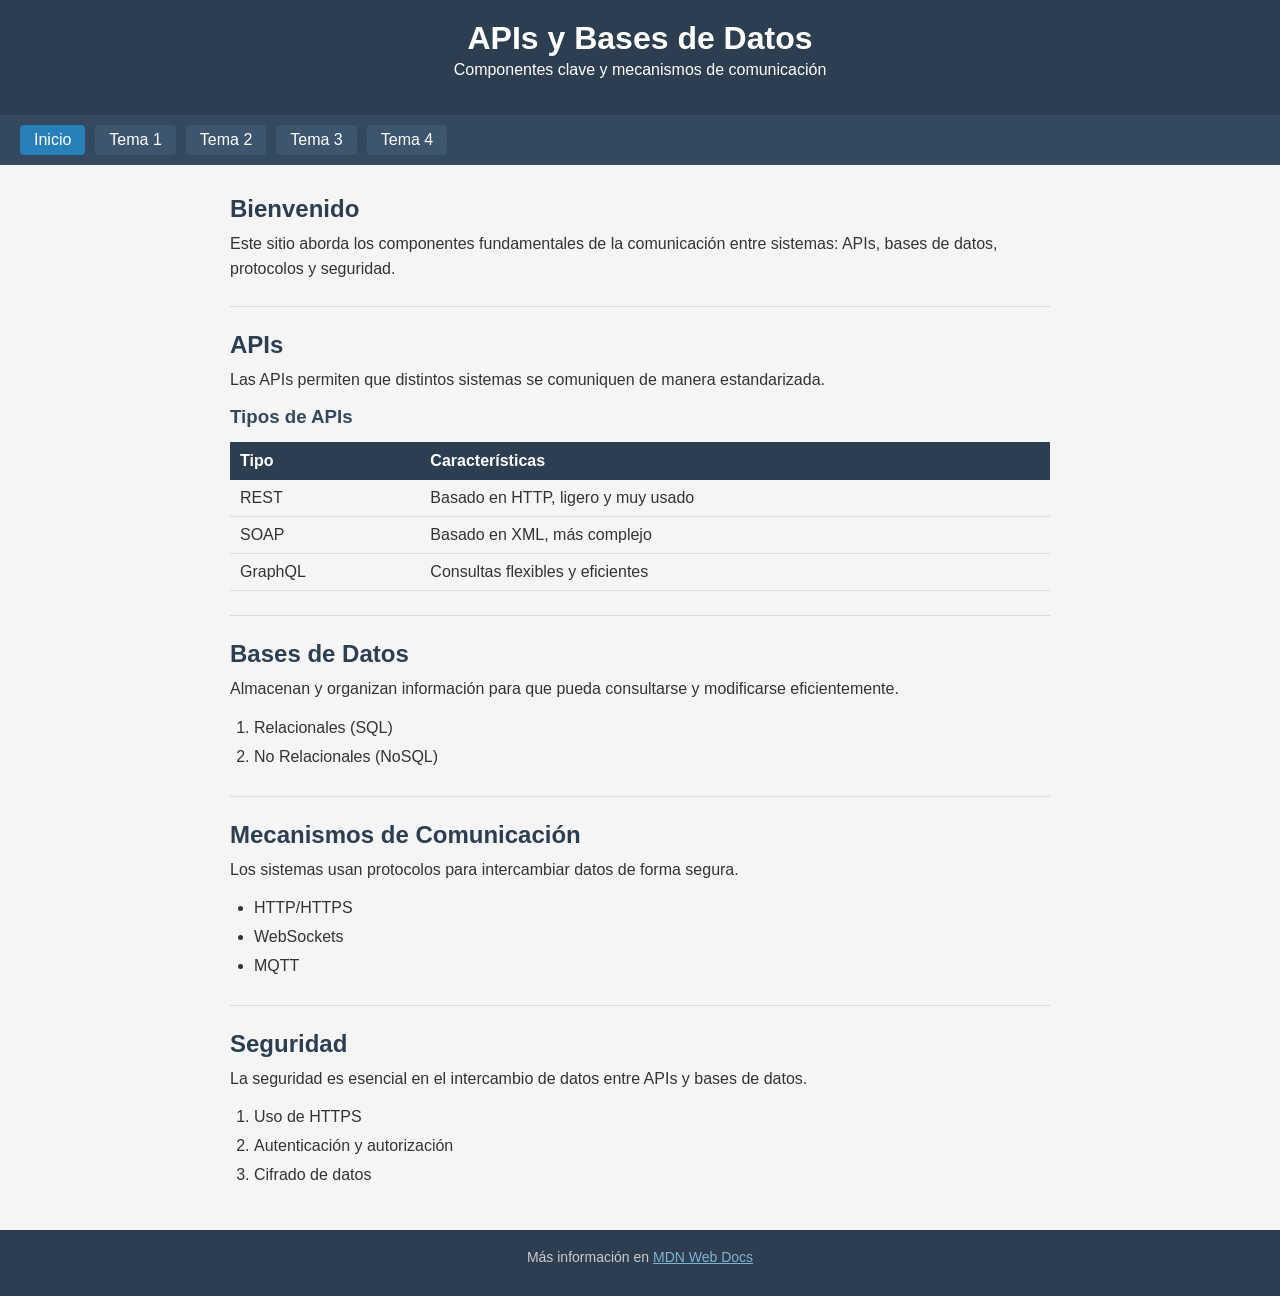
<file: index.html>
<!DOCTYPE html>
<html lang="es">
<head>
  <meta charset="UTF-8">
  <meta name="viewport" content="width=device-width, initial-scale=1.0">
  <title>APIs y Bases de Datos</title>
  <link rel="stylesheet" href="style.css">
</head>
<body>

<header>
  <h1>APIs y Bases de Datos</h1>
  <p>Componentes clave y mecanismos de comunicación</p>
</header>

<nav>
  <a href="index.html">Inicio</a>
  <a href="tema1.html">Tema 1</a>
  <a href="tema2.html">Tema 2</a>
  <a href="tema3.html">Tema 3</a>
  <a href="tema4.html">Tema 4</a>
</nav>

<main>
  <h2>Bienvenido</h2>
  <p>Este sitio aborda los componentes fundamentales de la comunicación entre sistemas: APIs, bases de datos, protocolos y seguridad.</p>

  <hr>

  <h2>APIs</h2>
  <p>Las APIs permiten que distintos sistemas se comuniquen de manera estandarizada.</p>
  <h3>Tipos de APIs</h3>
  <table>
    <tr><th>Tipo</th><th>Características</th></tr>
    <tr><td>REST</td><td>Basado en HTTP, ligero y muy usado</td></tr>
    <tr><td>SOAP</td><td>Basado en XML, más complejo</td></tr>
    <tr><td>GraphQL</td><td>Consultas flexibles y eficientes</td></tr>
  </table>

  <hr>

  <h2>Bases de Datos</h2>
  <p>Almacenan y organizan información para que pueda consultarse y modificarse eficientemente.</p>
  <ol>
    <li>Relacionales (SQL)</li>
    <li>No Relacionales (NoSQL)</li>
  </ol>

  <hr>

  <h2>Mecanismos de Comunicación</h2>
  <p>Los sistemas usan protocolos para intercambiar datos de forma segura.</p>
  <ul>
    <li>HTTP/HTTPS</li>
    <li>WebSockets</li>
    <li>MQTT</li>
  </ul>

  <hr>

  <h2>Seguridad</h2>
  <p>La seguridad es esencial en el intercambio de datos entre APIs y bases de datos.</p>
  <ol>
    <li>Uso de HTTPS</li>
    <li>Autenticación y autorización</li>
    <li>Cifrado de datos</li>
  </ol>
</main>

<footer>
  <p>Más información en <a href="https://developer.mozilla.org/es/" target="_blank">MDN Web Docs</a></p>
</footer>

<script src="script.js"></script>
</body>
</html>
</file>
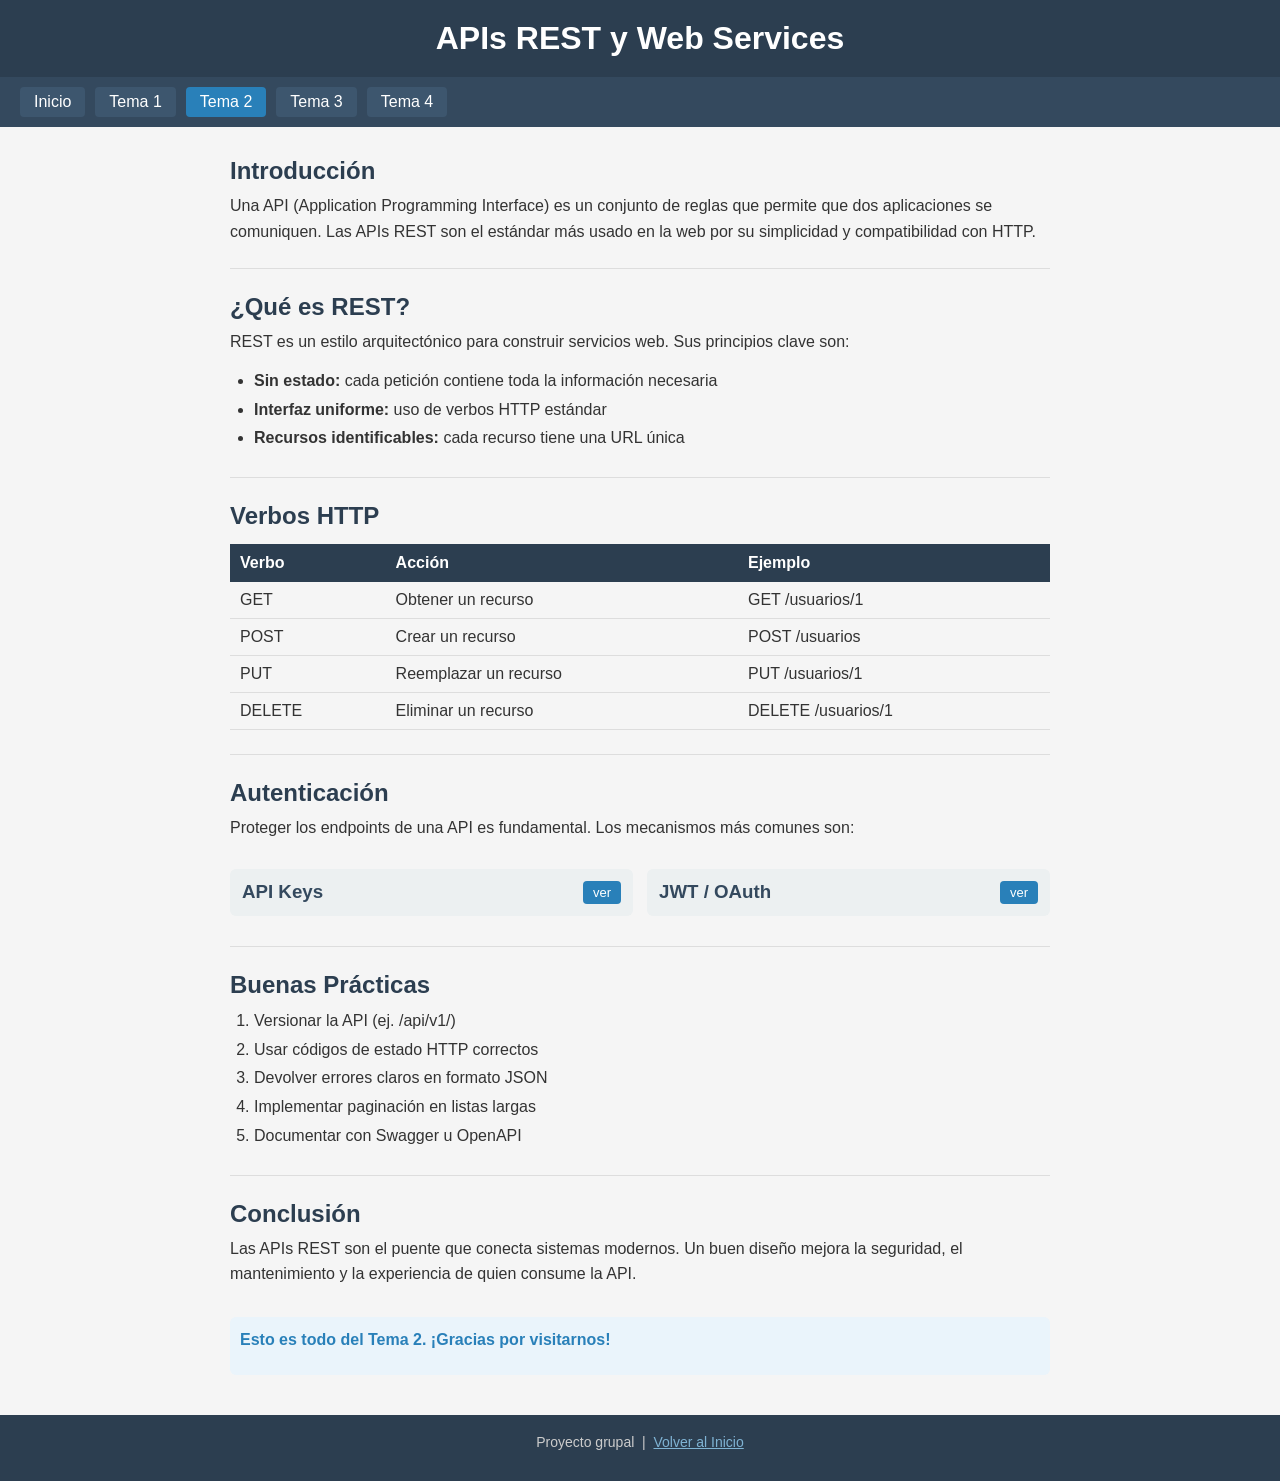
<file: tema2.html>
<!DOCTYPE html>
<html lang="es">
<head>
  <meta charset="UTF-8">
  <meta name="viewport" content="width=device-width, initial-scale=1.0">
  <title>Tema 2 - APIs REST</title>
  <link rel="stylesheet" href="style.css">
</head>
<body>

<header>
  <h1>APIs REST y Web Services</h1>
</header>

<nav>
  <a href="index.html">Inicio</a>
  <a href="tema1.html">Tema 1</a>
  <a href="tema2.html">Tema 2</a>
  <a href="tema3.html">Tema 3</a>
  <a href="tema4.html">Tema 4</a>
</nav>

<main>
  <h2>Introducción</h2>
  <p>Una API (Application Programming Interface) es un conjunto de reglas que permite que dos aplicaciones se comuniquen. Las APIs REST son el estándar más usado en la web por su simplicidad y compatibilidad con HTTP.</p>

  <hr>

  <h2>¿Qué es REST?</h2>
  <p>REST es un estilo arquitectónico para construir servicios web. Sus principios clave son:</p>
  <ul>
    <li><strong>Sin estado:</strong> cada petición contiene toda la información necesaria</li>
    <li><strong>Interfaz uniforme:</strong> uso de verbos HTTP estándar</li>
    <li><strong>Recursos identificables:</strong> cada recurso tiene una URL única</li>
  </ul>

  <hr>

  <h2>Verbos HTTP</h2>
  <table>
    <tr><th>Verbo</th><th>Acción</th><th>Ejemplo</th></tr>
    <tr><td>GET</td><td>Obtener un recurso</td><td>GET /usuarios/1</td></tr>
    <tr><td>POST</td><td>Crear un recurso</td><td>POST /usuarios</td></tr>
    <tr><td>PUT</td><td>Reemplazar un recurso</td><td>PUT /usuarios/1</td></tr>
    <tr><td>DELETE</td><td>Eliminar un recurso</td><td>DELETE /usuarios/1</td></tr>
  </table>

  <hr>

  <h2>Autenticación</h2>
  <p>Proteger los endpoints de una API es fundamental. Los mecanismos más comunes son:</p>

  <div class="fila">
    <h3>API Keys <button onclick="abrirPopup('p1')">ver</button></h3>
    <h3>JWT / OAuth <button onclick="abrirPopup('p2')">ver</button></h3>
  </div>

  <hr>

  <h2>Buenas Prácticas</h2>
  <ol>
    <li>Versionar la API (ej. /api/v1/)</li>
    <li>Usar códigos de estado HTTP correctos</li>
    <li>Devolver errores claros en formato JSON</li>
    <li>Implementar paginación en listas largas</li>
    <li>Documentar con Swagger u OpenAPI</li>
  </ol>

  <hr>

  <h2>Conclusión</h2>
  <p>Las APIs REST son el puente que conecta sistemas modernos. Un buen diseño mejora la seguridad, el mantenimiento y la experiencia de quien consume la API.</p>

  <div class="marquesina">
    <p>Esto es todo del Tema 2. ¡Gracias por visitarnos!</p>
  </div>
</main>

<div class="popup" id="p1" onclick="if(event.target===this) cerrarPopup('p1')">
  <div class="popup-inner">
    <button class="cerrar" onclick="cerrarPopup('p1')">✕</button>
    <h3>API Keys</h3>
    <ul>
      <li>Cadena secreta enviada en el header o URL</li>
      <li>Fácil de implementar</li>
      <li>Si se filtra, cualquiera puede usarla</li>
      <li>Siempre usar con HTTPS</li>
    </ul>
  </div>
</div>

<div class="popup" id="p2" onclick="if(event.target===this) cerrarPopup('p2')">
  <div class="popup-inner">
    <button class="cerrar" onclick="cerrarPopup('p2')">✕</button>
    <h3>JWT / OAuth 2.0</h3>
    <ul>
      <li>JWT: token firmado con identidad del usuario</li>
      <li>OAuth 2.0: autorización delegada (ej. "Entrar con Google")</li>
      <li>Más seguros que las API Keys simples</li>
      <li>Los tokens tienen fecha de expiración</li>
    </ul>
  </div>
</div>

<footer>
  <p>Proyecto grupal &nbsp;|&nbsp; <a href="index.html">Volver al Inicio</a></p>
</footer>

<script src="script.js"></script>
</body>
</html>
</file>
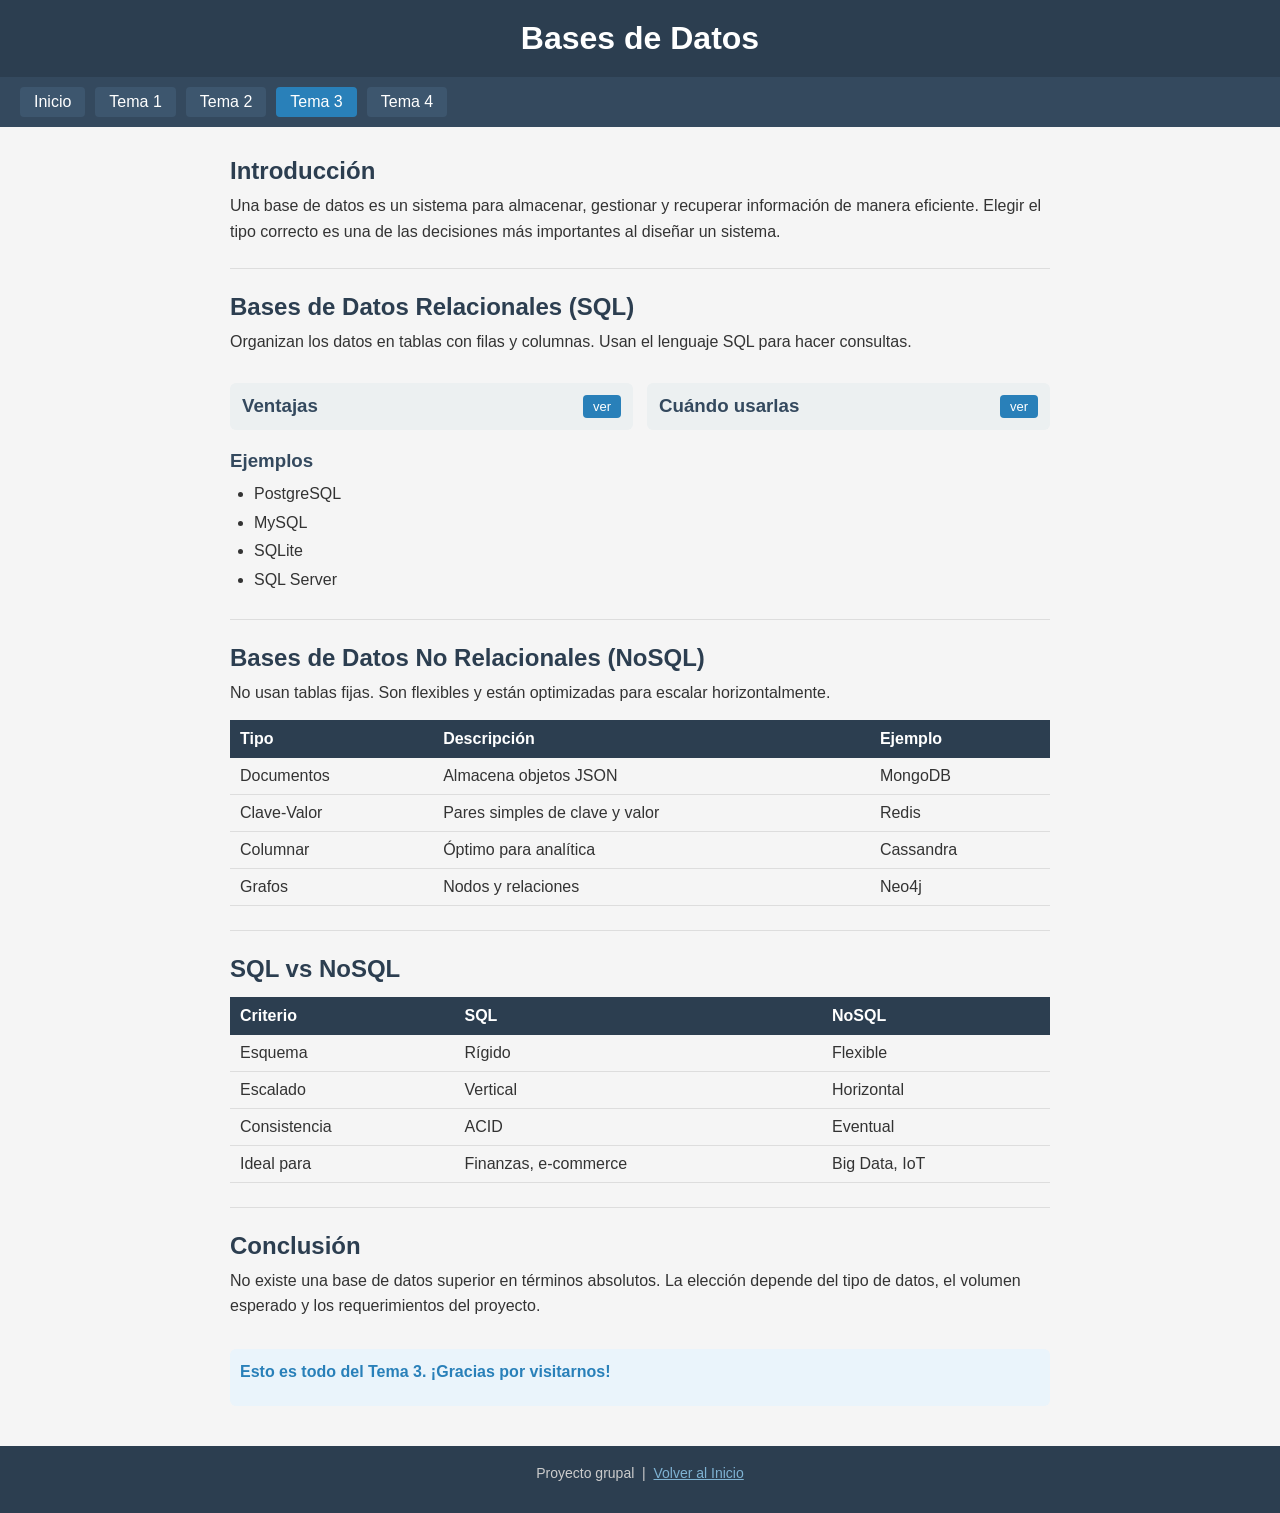
<file: tema3.html>
<!DOCTYPE html>
<html lang="es">
<head>
  <meta charset="UTF-8">
  <meta name="viewport" content="width=device-width, initial-scale=1.0">
  <title>Tema 3 - Bases de Datos</title>
  <link rel="stylesheet" href="style.css">
</head>
<body>

<header>
  <h1>Bases de Datos</h1>
</header>

<nav>
  <a href="index.html">Inicio</a>
  <a href="tema1.html">Tema 1</a>
  <a href="tema2.html">Tema 2</a>
  <a href="tema3.html">Tema 3</a>
  <a href="tema4.html">Tema 4</a>
</nav>

<main>
  <h2>Introducción</h2>
  <p>Una base de datos es un sistema para almacenar, gestionar y recuperar información de manera eficiente. Elegir el tipo correcto es una de las decisiones más importantes al diseñar un sistema.</p>

  <hr>

  <h2>Bases de Datos Relacionales (SQL)</h2>
  <p>Organizan los datos en tablas con filas y columnas. Usan el lenguaje SQL para hacer consultas.</p>

  <div class="fila">
    <h3>Ventajas <button onclick="abrirPopup('p1')">ver</button></h3>
    <h3>Cuándo usarlas <button onclick="abrirPopup('p2')">ver</button></h3>
  </div>

  <h3>Ejemplos</h3>
  <ul>
    <li>PostgreSQL</li>
    <li>MySQL</li>
    <li>SQLite</li>
    <li>SQL Server</li>
  </ul>

  <hr>

  <h2>Bases de Datos No Relacionales (NoSQL)</h2>
  <p>No usan tablas fijas. Son flexibles y están optimizadas para escalar horizontalmente.</p>

  <table>
    <tr><th>Tipo</th><th>Descripción</th><th>Ejemplo</th></tr>
    <tr><td>Documentos</td><td>Almacena objetos JSON</td><td>MongoDB</td></tr>
    <tr><td>Clave-Valor</td><td>Pares simples de clave y valor</td><td>Redis</td></tr>
    <tr><td>Columnar</td><td>Óptimo para analítica</td><td>Cassandra</td></tr>
    <tr><td>Grafos</td><td>Nodos y relaciones</td><td>Neo4j</td></tr>
  </table>

  <hr>

  <h2>SQL vs NoSQL</h2>
  <table>
    <tr><th>Criterio</th><th>SQL</th><th>NoSQL</th></tr>
    <tr><td>Esquema</td><td>Rígido</td><td>Flexible</td></tr>
    <tr><td>Escalado</td><td>Vertical</td><td>Horizontal</td></tr>
    <tr><td>Consistencia</td><td>ACID</td><td>Eventual</td></tr>
    <tr><td>Ideal para</td><td>Finanzas, e-commerce</td><td>Big Data, IoT</td></tr>
  </table>

  <hr>

  <h2>Conclusión</h2>
  <p>No existe una base de datos superior en términos absolutos. La elección depende del tipo de datos, el volumen esperado y los requerimientos del proyecto.</p>

  <div class="marquesina">
    <p>Esto es todo del Tema 3. ¡Gracias por visitarnos!</p>
  </div>
</main>

<div class="popup" id="p1" onclick="if(event.target===this) cerrarPopup('p1')">
  <div class="popup-inner">
    <button class="cerrar" onclick="cerrarPopup('p1')">✕</button>
    <h3>Ventajas del SQL</h3>
    <ul>
      <li>Garantías ACID (Atomicidad, Consistencia, Aislamiento, Durabilidad)</li>
      <li>Relaciones claras entre tablas</li>
      <li>Lenguaje estándar que funciona en múltiples motores</li>
      <li>Herramientas maduras de administración</li>
    </ul>
  </div>
</div>

<div class="popup" id="p2" onclick="if(event.target===this) cerrarPopup('p2')">
  <div class="popup-inner">
    <button class="cerrar" onclick="cerrarPopup('p2')">✕</button>
    <h3>¿Cuándo usar SQL?</h3>
    <ul>
      <li>Cuando los datos tienen estructura clara y definida</li>
      <li>Aplicaciones financieras donde la consistencia es crítica</li>
      <li>Cuando se necesitan consultas con múltiples relaciones</li>
      <li>Proyectos pequeños donde NoSQL sería innecesario</li>
    </ul>
  </div>
</div>

<footer>
  <p>Proyecto grupal &nbsp;|&nbsp; <a href="index.html">Volver al Inicio</a></p>
</footer>

<script src="script.js"></script>
</body>
</html>
</file>
<file: style.css>
* {
  margin: 0;
  padding: 0;
  box-sizing: border-box;
}

body {
  font-family: Arial, sans-serif;
  background-color: #f5f5f5;
  color: #333;
}

header {
  background-color: #2c3e50;
  color: white;
  padding: 20px;
  text-align: center;
}

nav {
  background-color: #34495e;
  padding: 10px 20px;
  display: flex;
  gap: 10px;
  flex-wrap: wrap;
}

nav a {
  color: white;
  text-decoration: none;
  padding: 6px 14px;
  border-radius: 4px;
  background-color: #3d566e;
}

nav a:hover, nav a.activo {
  background-color: #2980b9;
}

main {
  max-width: 860px;
  margin: 30px auto;
  padding: 0 20px;
}

h2 {
  margin: 20px 0 8px;
  color: #2c3e50;
}

h3 {
  margin: 14px 0 6px;
  color: #34495e;
}

p {
  margin-bottom: 12px;
  line-height: 1.6;
}

ul, ol {
  margin: 8px 0 14px 24px;
  line-height: 1.8;
}

hr {
  border: none;
  border-top: 1px solid #ddd;
  margin: 24px 0;
}

img {
  max-width: 100%;
  display: block;
  margin: 16px auto;
  border-radius: 6px;
}

table {
  width: 100%;
  border-collapse: collapse;
  margin: 14px 0;
}

th {
  background-color: #2c3e50;
  color: white;
  padding: 10px;
  text-align: left;
}

td {
  padding: 9px 10px;
  border-bottom: 1px solid #ddd;
}

tr:hover td {
  background-color: #f0f4f8;
}

.fila {
  display: grid;
  grid-template-columns: 1fr 1fr;
  gap: 14px;
  margin: 14px 0;
}

.fila h3 {
  background-color: #ecf0f1;
  padding: 12px;
  border-radius: 6px;
  display: flex;
  justify-content: space-between;
  align-items: center;
}

button {
  background-color: #2980b9;
  color: white;
  border: none;
  padding: 4px 10px;
  border-radius: 4px;
  cursor: pointer;
  font-size: 13px;
}

button:hover {
  background-color: #1f6a9a;
}

.popup {
  display: none;
  position: fixed;
  inset: 0;
  background: rgba(0,0,0,0.5);
  z-index: 100;
  justify-content: center;
  align-items: center;
}

.popup.activo {
  display: flex;
}

.popup-inner {
  background: white;
  padding: 24px;
  border-radius: 8px;
  max-width: 440px;
  width: 90%;
  position: relative;
}

.popup-inner .cerrar {
  position: absolute;
  top: 10px;
  right: 14px;
  font-size: 18px;
  cursor: pointer;
  background: none;
  color: #666;
  padding: 0;
}

footer {
  background-color: #2c3e50;
  color: #ccc;
  text-align: center;
  padding: 16px;
  margin-top: 40px;
  font-size: 14px;
}

footer a {
  color: #7fb3d3;
}

.marquesina {
  overflow: hidden;
  background-color: #eaf4fb;
  padding: 10px;
  border-radius: 6px;
  margin-top: 30px;
}

.marquesina p {
  display: inline-block;
  white-space: nowrap;
  animation: mover 16s linear infinite;
  color: #2980b9;
  font-weight: bold;
}

@keyframes mover {
  from { transform: translateX(100%); }
  to   { transform: translateX(-100%); }
}
</file>
